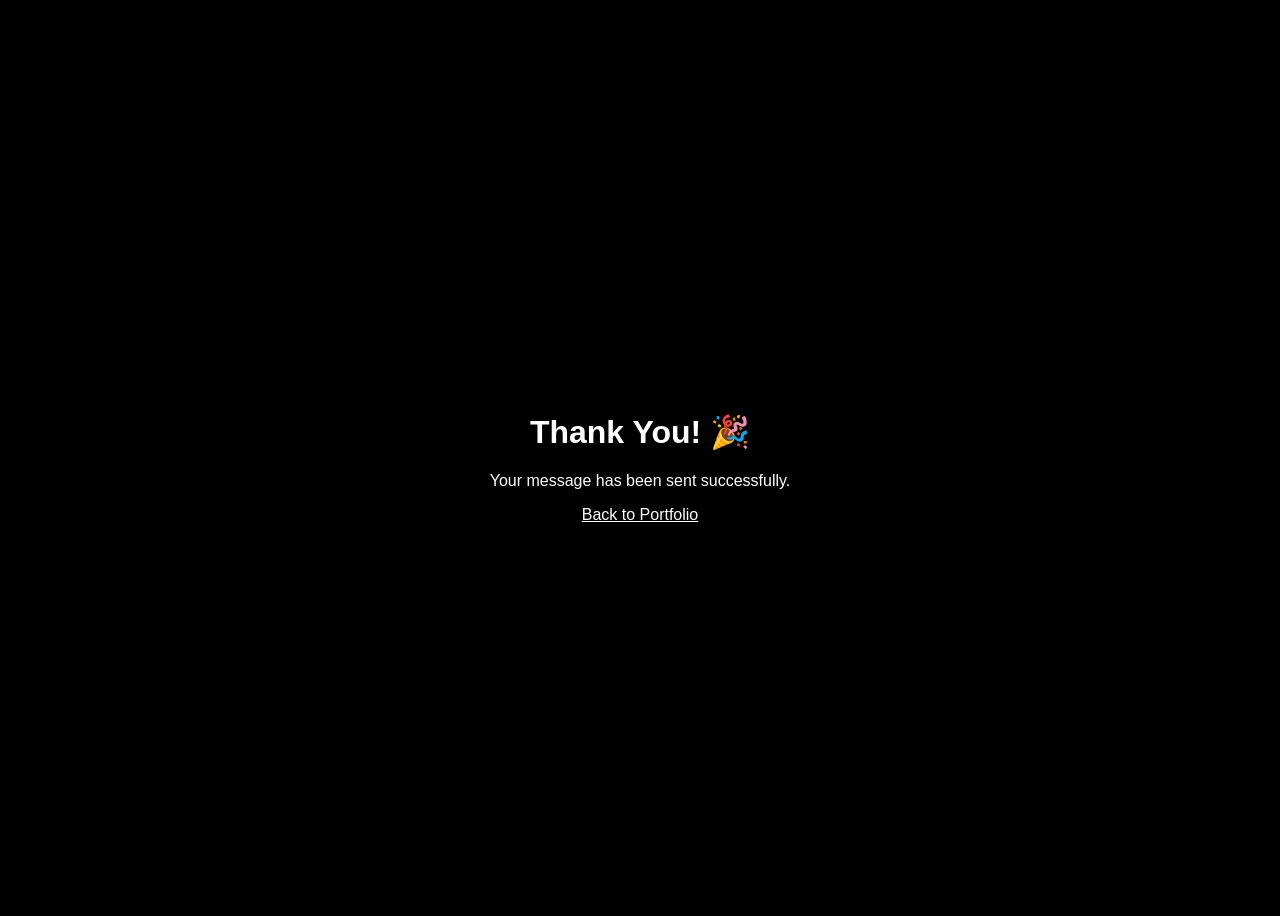
<file: thankyou.html>
<!DOCTYPE html>
<html>
<head>
<title>Thank You</title>
<style>
body{
background:#000;
color:white;
font-family:Poppins,sans-serif;
display:flex;
justify-content:center;
align-items:center;
height:100vh;
text-align:center;
}
a{
color:white;
}
</style>
</head>
<body>

<div>
<h1>Thank You! 🎉</h1>
<p>Your message has been sent successfully.</p>

<a href="index.html">Back to Portfolio</a>
</div>

</body>
</html>
</file>
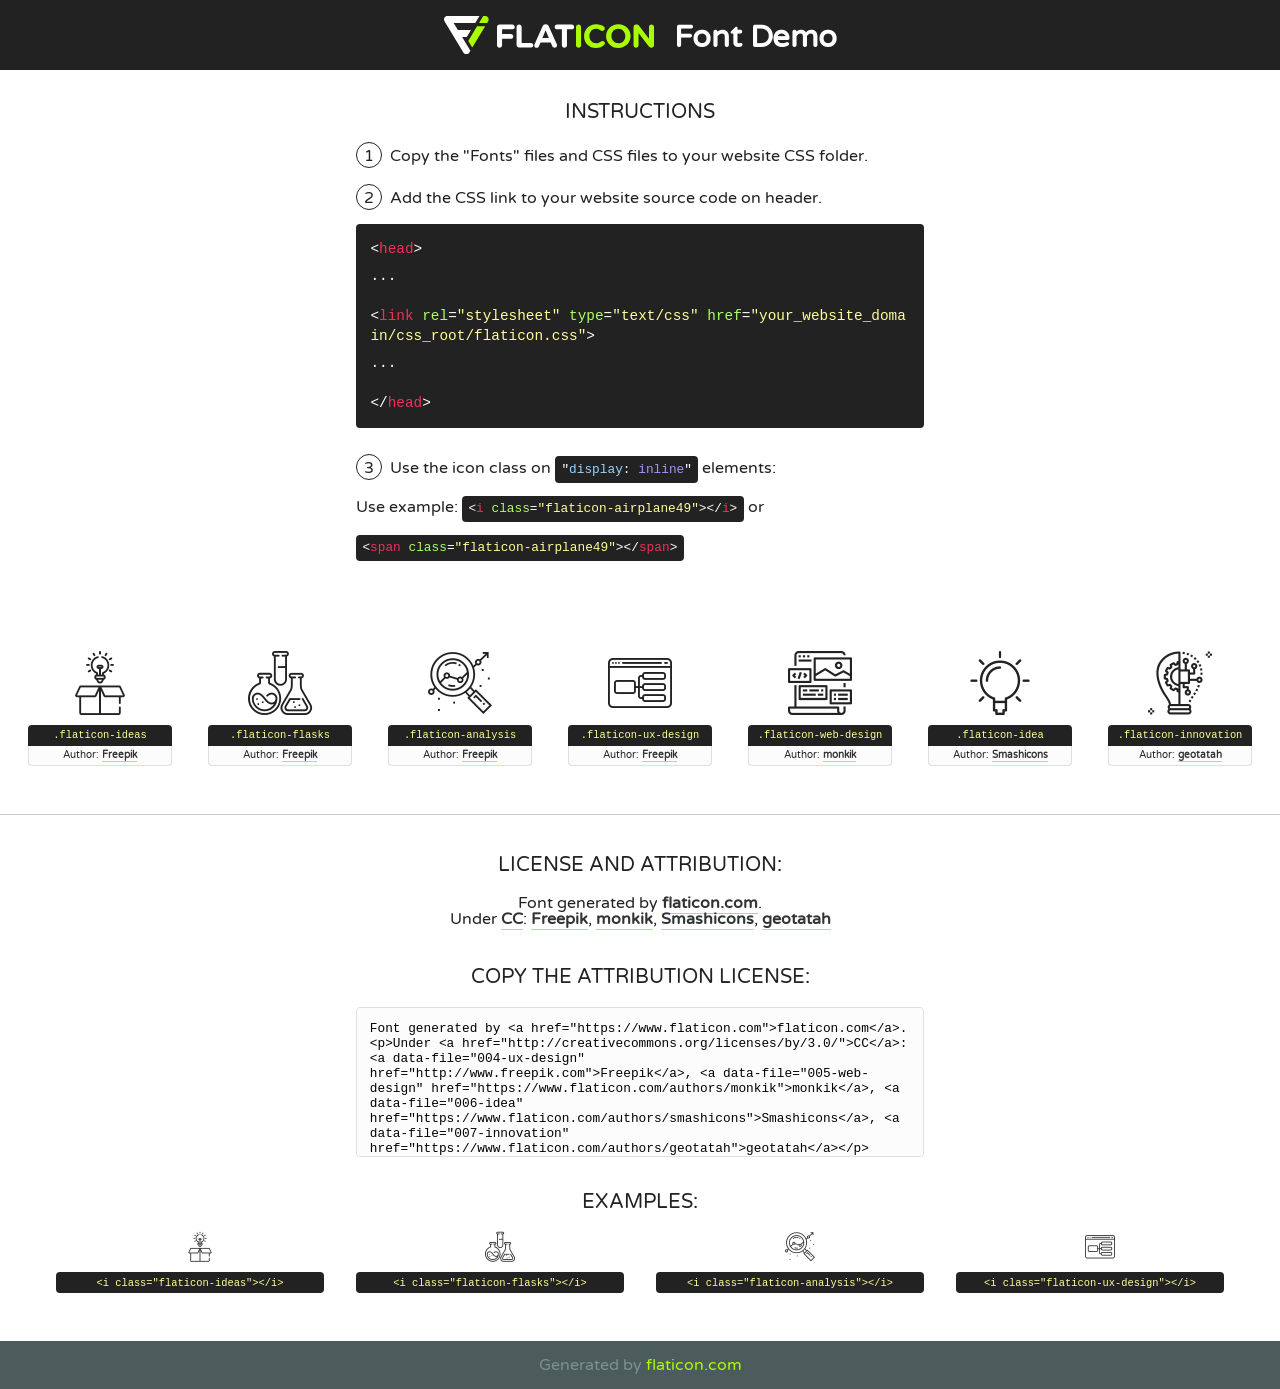
<file: fonts/flaticon/font/flaticon.html>
<!DOCTYPE html>
<!--
  Flaticon icon font: Flaticon
  Creation date: 20/03/2019 02:18
-->
<html>
<!DOCTYPE html>
<html>

<head>
    <title>Flaticon WebFont</title>
    <link href="http://fonts.googleapis.com/css?family=Varela+Round" rel="stylesheet" type="text/css" />
    <link rel="stylesheet" type="text/css" href="flaticon.css">
    <meta charset="UTF-8">
    <style>
    html, body, div, span, applet, object, iframe,
    h1, h2, h3, h4, h5, h6, p, blockquote, pre,
    a, abbr, acronym, address, big, cite, code,
    del, dfn, em, img, ins, kbd, q, s, samp,
    small, strike, strong, sub, sup, tt, var,
    b, u, i, center,
    dl, dt, dd, ol, ul, li,
    fieldset, form, label, legend,
    table, caption, tbody, tfoot, thead, tr, th, td,
    article, aside, canvas, details, embed, 
    figure, figcaption, footer, header, hgroup, 
    menu, nav, output, ruby, section, summary,
    time, mark, audio, video {
        margin: 0;
        padding: 0;
        border: 0;
        font-size: 100%;
        font: inherit;
        vertical-align: baseline;
    }
    /* HTML5 display-role reset for older browsers */
    article, aside, details, figcaption, figure, 
    footer, header, hgroup, menu, nav, section {
        display: block;
    }
    body {
        line-height: 1;
    }
    ol, ul {
        list-style: none;
    }
    blockquote, q {
        quotes: none;
    }
    blockquote:before, blockquote:after,
    q:before, q:after {
        content: '';
        content: none;
    }
    table {
        border-collapse: collapse;
        border-spacing: 0;
    }
    body {
        font-family: 'Varela Round', Helvetica, Arial, sans-serif;
        font-size: 16px;
        color: #222;
    }
    a {
        color: #333;
        border-bottom: 1px solid #a9fd00;
        font-weight: bold;
        text-decoration: none;
    }
    * {
        -moz-box-sizing: border-box;
        -webkit-box-sizing: border-box;
        box-sizing: border-box;
        margin: 0;
        padding: 0;
    }
    [class^="flaticon-"]:before, [class*=" flaticon-"]:before, [class^="flaticon-"]:after, [class*=" flaticon-"]:after {
        font-family: Flaticon;
        font-size: 30px;
        font-style: normal;
        margin-left: 20px;
        color: #333;
    }
    .wrapper {
        max-width: 600px;
        margin: auto;
        padding: 0 1em;
    }
    .title {
        font-size: 1.25em;
        text-align: center;
        margin-bottom: 1em;
        text-transform: uppercase;
    }
    header {
        text-align: center;
        background-color: #222;
        color: #fff;
        padding: 1em;
    }
    header .logo {
        width: 210px;
        height: 38px;
        display: inline-block;
        vertical-align: middle;
        margin-right: 1em;
        border: none;
    }
    header strong {
        font-size: 1.95em;
        font-weight: bold;
        vertical-align: middle;
        margin-top: 5px;
        display: inline-block;
    }
    .demo {
        margin: 2em auto;
        line-height: 1.25em;
    }
    .demo ul li {
        margin-bottom: 1em;
    }
    .demo ul li .num {
        color: #222;
        border-radius: 20px;
        display: inline-block;
        width: 26px;
        padding: 3px;
        height: 26px;
        text-align: center;
        margin-right: 0.5em;
        border: 1px solid #222;
    }
    .demo ul li code {
        background-color: #222;
        border-radius: 4px;
        padding: 0.25em 0.5em;
        display: inline-block;
        color: #fff;
        font-family: Consolas,Monaco,Lucida Console,Liberation Mono,DejaVu Sans Mono,Bitstream Vera Sans Mono,Courier New, monospace;
        font-weight: lighter;
        margin-top: 1em;
        font-size: 0.8em;
        word-break: break-all;
    }
    .demo ul li code.big {
        padding: 1em;
        font-size: 0.9em;
    }
    .demo ul li code .red {
        color: #EF3159;
    }
    .demo ul li code .green {
        color: #ACFF65;
    }
    .demo ul li code .yellow {
        color: #FFFF99;
    }
    .demo ul li code .blue {
        color: #99D3FF;
    }
    .demo ul li code .purple {
        color: #A295FF;
    }
    .demo ul li code .dots {
        margin-top: 0.5em;
        display: block;
    }
    #glyphs {
        border-bottom: 1px solid #ccc;
        padding: 2em 0;
        text-align: center;
    }
    .glyph {
        display: inline-block;
        width: 9em;
        margin: 1em;
        text-align: center;
        vertical-align: top;
        background: #FFF;
    }
    .glyph .glyph-icon {
        padding: 10px;
        display: block;
        font-family:"Flaticon";
        font-size: 64px;
        line-height: 1;
    }
    .glyph .glyph-icon:before {
        font-size: 64px;
        color: #222;
        margin-left: 0;
    }
    .class-name {
        font-size: 0.65em;
        background-color: #222;
        color: #fff;
        border-radius: 4px 4px 0 0;
        padding: 0.5em;
        color: #FFFF99;
        font-family: Consolas,Monaco,Lucida Console,Liberation Mono,DejaVu Sans Mono,Bitstream Vera Sans Mono,Courier New, monospace;
    }
    .author-name {
        font-size: 0.6em;
        background-color: #fcfcfd;
        border: 1px solid #DEDEE4;
        border-top: 0;
        border-radius: 0 0 4px 4px;
        padding: 0.5em;
    }
    .class-name:last-child {
        font-size: 10px;
        color:#888;
    }
    .class-name:last-child a {
        font-size: 10px;
        color:#555;
    }
    .class-name:last-child a:hover {
        color:#a9fd00;
    }
    .glyph > input {
        display: block;
        width: 100px;
        margin: 5px auto;
        text-align: center;
        font-size: 12px;
        cursor: text;
    }
    .glyph > input.icon-input {
        font-family:"Flaticon";
        font-size: 16px;
        margin-bottom: 10px;
    }
    .attribution .title {
        margin-top: 2em;
    }
    .attribution textarea {
        background-color: #fcfcfd;
        padding: 1em;
        border: none;
        box-shadow: none;
        border: 1px solid #DEDEE4;
        border-radius: 4px;
        resize: none;
        width: 100%;
        height: 150px;
        font-size: 0.8em;
        font-family: Consolas,Monaco,Lucida Console,Liberation Mono,DejaVu Sans Mono,Bitstream Vera Sans Mono,Courier New, monospace;
        -webkit-appearance: none;
    }
    .iconsuse {
        margin: 2em auto;
        text-align: center;
        max-width: 1200px;
    }
    .iconsuse:after {
        content: '';
        display: table;
        clear: both;
    }
    .iconsuse .image {
        float: left;
        width: 25%;
        padding: 0 1em;
    }
    .iconsuse .image p {
        margin-bottom: 1em;
    }
    .iconsuse .image span {
        display: block;
        font-size: 0.65em;
        background-color: #222;
        color: #fff;
        border-radius: 4px;
        padding: 0.5em;
        color: #FFFF99;
        margin-top: 1em;
        font-family: Consolas,Monaco,Lucida Console,Liberation Mono,DejaVu Sans Mono,Bitstream Vera Sans Mono,Courier New, monospace;
    }
    #footer {
        text-align: center;
        background-color: #4C5B5C;
        color: #7c9192;
        padding: 1em;
    }
    #footer a {
        border: none;
        color: #a9fd00;
        font-weight: normal;
    }
    @media (max-width: 960px) {
        .iconsuse .image {
            width: 50%;
        }
    }
    @media (max-width: 560px) {
        .iconsuse .image {
            width: 100%;
        }
    }
    </style>
</head>

<body class="characters-off">

    <header>
        <a href="https://www.flaticon.com" target="_blank" class="logo">
            <svg version="1.1" xmlns="http://www.w3.org/2000/svg" xmlns:xlink="http://www.w3.org/1999/xlink" xmlns:a="http://ns.adobe.com/AdobeSVGViewerExtensions/3.0/" viewBox="0 0 560.875 102.036" enable-background="new 0 0 560.875 102.036" xml:space="preserve">
                <defs>
                </defs>
                <g>
                    <g class="letters">
                        <path fill="#ffffff" d="M141.596,29.675c0-3.777,2.985-6.767,6.764-6.767h34.438c3.426,0,6.15,2.728,6.15,6.15
                        c0,3.43-2.724,6.149-6.15,6.149h-27.674v13.091h23.719c3.429,0,6.151,2.724,6.151,6.15c0,3.43-2.723,6.149-6.151,6.149h-23.719
                        v17.574c0,3.773-2.986,6.761-6.764,6.761c-3.779,0-6.764-2.989-6.764-6.761V29.675z"></path>
                        <path fill="#ffffff" d="M193.844,29.149c0-3.781,2.985-6.767,6.764-6.767c3.776,0,6.763,2.985,6.763,6.767v42.957h25.039
                        c3.426,0,6.149,2.726,6.149,6.153c0,3.425-2.723,6.15-6.149,6.15h-31.802c-3.779,0-6.764-2.986-6.764-6.768V29.149z"></path>
                        <path fill="#ffffff" d="M241.891,75.71l21.438-48.407c1.492-3.341,4.215-5.357,7.906-5.357h0.792
                        c3.686,0,6.323,2.017,7.815,5.357l21.439,48.407c0.436,0.967,0.701,1.845,0.701,2.723c0,3.602-2.809,6.501-6.414,6.501
                        c-3.161,0-5.269-1.845-6.499-4.655l-4.132-9.661h-27.059l-4.301,10.102c-1.144,2.631-3.426,4.214-6.237,4.214
                        c-3.517,0-6.24-2.81-6.24-6.325C241.1,77.64,241.451,76.677,241.891,75.71z M279.932,58.666l-8.521-20.297l-8.526,20.297H279.932
                        z"></path>
                        <path fill="#ffffff" d="M314.864,35.387H301.86c-3.429,0-6.239-2.813-6.239-6.238c0-3.429,2.811-6.24,6.239-6.24h39.533
                        c3.426,0,6.237,2.811,6.237,6.24c0,3.425-2.811,6.238-6.237,6.238h-13.001v42.785c0,3.773-2.99,6.761-6.764,6.761
                        c-3.779,0-6.764-2.989-6.764-6.761V35.387z"></path>
                        <path fill="#A9FD00" d="M352.615,29.149c0-3.781,2.985-6.767,6.767-6.767c3.774,0,6.761,2.985,6.761,6.767v49.024
                        c0,3.773-2.987,6.761-6.761,6.761c-3.781,0-6.767-2.989-6.767-6.761V29.149z"></path>
                        <path fill="#A9FD00" d="M374.132,53.836v-0.179c0-17.481,13.178-31.801,32.065-31.801c9.22,0,15.459,2.458,20.557,6.238
                        c1.402,1.054,2.637,2.985,2.637,5.357c0,3.692-2.985,6.59-6.681,6.59c-1.845,0-3.071-0.702-4.044-1.319
                        c-3.776-2.813-7.729-4.393-12.562-4.393c-10.364,0-17.831,8.611-17.831,19.154v0.173c0,10.542,7.291,19.329,17.831,19.329
                        c5.715,0,9.492-1.756,13.359-4.834c1.049-0.874,2.458-1.491,4.039-1.491c3.429,0,6.325,2.813,6.325,6.236
                        c0,2.106-1.056,3.78-2.282,4.834c-5.539,4.834-12.036,7.733-21.878,7.733C387.572,85.464,374.132,71.493,374.132,53.836z"></path>
                        <path fill="#A9FD00" d="M433.009,53.836v-0.179c0-17.481,13.79-31.801,32.766-31.801c18.981,0,32.592,14.143,32.592,31.628v0.173
                        c0,17.483-13.785,31.807-32.769,31.807C446.625,85.464,433.009,71.32,433.009,53.836z M484.224,53.836v-0.179
                        c0-10.539-7.725-19.326-18.626-19.326c-10.893,0-18.449,8.611-18.449,19.154v0.173c0,10.542,7.73,19.329,18.626,19.329
                        C476.676,72.986,484.224,64.378,484.224,53.836z"></path>
                        <path fill="#A9FD00" d="M506.233,29.321c0-3.774,2.99-6.763,6.767-6.763h1.401c3.252,0,5.183,1.583,7.029,3.953l26.093,34.265
                        V29.059c0-3.692,2.99-6.677,6.681-6.677c3.683,0,6.671,2.985,6.671,6.677v48.934c0,3.78-2.987,6.765-6.764,6.765h-0.436
                        c-3.257,0-5.188-1.581-7.034-3.953l-27.056-35.492v32.944c0,3.687-2.985,6.676-6.678,6.676c-3.683,0-6.673-2.989-6.673-6.676
                        V29.321z"></path>
                    </g>
                    <g class="insignia">
                        <path fill="#ffffff" d="M48.372,56.137h12.517l11.156-18.537H37.186L25.688,18.539h57.825L94.668,0H9.271
                        C5.925,0,2.842,1.801,1.198,4.716c-1.644,2.907-1.593,6.482,0.134,9.343l50.38,83.501c1.678,2.781,4.689,4.476,7.938,4.476
                        c3.246,0,6.257-1.695,7.935-4.476l2.898-4.804L48.372,56.137z"></path>
                        <g class="i">
                            <path fill="#A9FD00" d="M93.575,18.539h0.031v0.004l21.652,0.004l2.705-4.488c1.727-2.861,1.778-6.436,0.133-9.343
                            C116.454,1.801,113.371,0,110.026,0h-5.294L93.575,18.539z"></path>
                            <polygon fill="#A9FD00" points="88.291,27.356 64.725,66.486 75.519,84.404 109.942,27.356"></polygon>
                        </g>
                    </g>
                </g>
            </svg>
        </a>
        <strong>Font Demo</strong>
    </header>


    <section class="demo wrapper">

        <p class="title">Instructions</p>

        <ul>
            <li>
                <span class="num">1</span>Copy the "Fonts" files and CSS files to your website CSS folder.
            </li>
            <li>
                <span class="num">2</span>Add the CSS link to your website source code on header.
                <code class="big">
                    &lt;<span class="red">head</span>&gt;
                    <br/><span class="dots">...</span>
                    <br/>&lt;<span class="red">link</span> <span class="green">rel</span>=<span class="yellow">"stylesheet"</span> <span class="green">type</span>=<span class="yellow">"text/css"</span> <span class="green">href</span>=<span class="yellow">"your_website_domain/css_root/flaticon.css"</span>&gt;
                    <br/><span class="dots">...</span>
                    <br/>&lt;/<span class="red">head</span>&gt;
                </code>
            </li>

            <li>
                <p>
                    <span class="num">3</span>Use the icon class on <code>"<span class="blue">display</span>:<span class="purple"> inline</span>"</code> elements:
                    <br />
                    Use example: <code>&lt;<span class="red">i</span> <span class="green">class</span>=<span class="yellow">&quot;flaticon-airplane49&quot;</span>&gt;&lt;/<span class="red">i</span>&gt;</code> or <code>&lt;<span class="red">span</span> <span class="green">class</span>=<span class="yellow">&quot;flaticon-airplane49&quot;</span>&gt;&lt;/<span class="red">span</span>&gt;</code>
            </li>
        </ul>

    </section>




   <section id="glyphs">          
    
      
        <div class="glyph"><div class="glyph-icon flaticon-ideas"></div>
            <div class="class-name">.flaticon-ideas</div>
            <div class="author-name">Author: <a data-file="001-ideas" href="http://www.freepik.com">Freepik</a> </div> 
        </div>        
        
        <div class="glyph"><div class="glyph-icon flaticon-flasks"></div>
            <div class="class-name">.flaticon-flasks</div>
            <div class="author-name">Author: <a data-file="002-flasks" href="http://www.freepik.com">Freepik</a> </div> 
        </div>        
        
        <div class="glyph"><div class="glyph-icon flaticon-analysis"></div>
            <div class="class-name">.flaticon-analysis</div>
            <div class="author-name">Author: <a data-file="003-analysis" href="http://www.freepik.com">Freepik</a> </div> 
        </div>        
        
        <div class="glyph"><div class="glyph-icon flaticon-ux-design"></div>
            <div class="class-name">.flaticon-ux-design</div>
            <div class="author-name">Author: <a data-file="004-ux-design" href="http://www.freepik.com">Freepik</a> </div> 
        </div>        
        
        <div class="glyph"><div class="glyph-icon flaticon-web-design"></div>
            <div class="class-name">.flaticon-web-design</div>
            <div class="author-name">Author: <a data-file="005-web-design" href="https://www.flaticon.com/authors/monkik">monkik</a> </div> 
        </div>        
        
        <div class="glyph"><div class="glyph-icon flaticon-idea"></div>
            <div class="class-name">.flaticon-idea</div>
            <div class="author-name">Author: <a data-file="006-idea" href="https://www.flaticon.com/authors/smashicons">Smashicons</a> </div> 
        </div>        
        
        <div class="glyph"><div class="glyph-icon flaticon-innovation"></div>
            <div class="class-name">.flaticon-innovation</div>
            <div class="author-name">Author: <a data-file="007-innovation" href="https://www.flaticon.com/authors/geotatah">geotatah</a> </div> 
        </div>        
        

    </section>



    <section class="attribution wrapper"   style="text-align:center;">

      <div class="title">License and attribution:</div><div class="attrDiv">Font generated by <a href="https://www.flaticon.com">flaticon.com</a>. <div><p>Under <a href="http://creativecommons.org/licenses/by/3.0/">CC</a>: <a data-file="004-ux-design" href="http://www.freepik.com">Freepik</a>, <a data-file="005-web-design" href="https://www.flaticon.com/authors/monkik">monkik</a>, <a data-file="006-idea" href="https://www.flaticon.com/authors/smashicons">Smashicons</a>, <a data-file="007-innovation" href="https://www.flaticon.com/authors/geotatah">geotatah</a></p>  </div>
      </div>
      <div class="title">Copy the Attribution License:</div>

    <textarea onclick="this.focus();this.select();">Font generated by &lt;a href=&quot;https://www.flaticon.com&quot;&gt;flaticon.com&lt;/a&gt;. <p>Under <a href="http://creativecommons.org/licenses/by/3.0/">CC</a>: <a data-file="004-ux-design" href="http://www.freepik.com">Freepik</a>, <a data-file="005-web-design" href="https://www.flaticon.com/authors/monkik">monkik</a>, <a data-file="006-idea" href="https://www.flaticon.com/authors/smashicons">Smashicons</a>, <a data-file="007-innovation" href="https://www.flaticon.com/authors/geotatah">geotatah</a></p>  
     </textarea>

    </section>

    <section class="iconsuse">

          <div class="title">Examples:</div>            
             
            <div class="image">
                <p>
                    <i class="glyph-icon flaticon-ideas"></i> 
                    <span>&lt;i class=&quot;flaticon-ideas&quot;&gt;&lt;/i&gt;</span>
                </p>
            </div>
            
            <div class="image">
                <p>
                    <i class="glyph-icon flaticon-flasks"></i> 
                    <span>&lt;i class=&quot;flaticon-flasks&quot;&gt;&lt;/i&gt;</span>
                </p>
            </div>
            
            <div class="image">
                <p>
                    <i class="glyph-icon flaticon-analysis"></i> 
                    <span>&lt;i class=&quot;flaticon-analysis&quot;&gt;&lt;/i&gt;</span>
                </p>
            </div>
            
            <div class="image">
                <p>
                    <i class="glyph-icon flaticon-ux-design"></i> 
                    <span>&lt;i class=&quot;flaticon-ux-design&quot;&gt;&lt;/i&gt;</span>
                </p>
            </div>
                       
        </div>
                            
    </section>

<div id="footer">
    <div>Generated by <a href="https://www.flaticon.com">flaticon.com</a>
    </div>
</div>



</body>
</html>
</file>
<file: fonts/flaticon/font/flaticon.css>
/*
  	Flaticon icon font: Flaticon
  	Creation date: 20/03/2019 02:18
  	*/

@font-face {
  font-family: "Flaticon";
  src: url("./Flaticon.eot");
  src: url("./Flaticon.eot?#iefix") format("embedded-opentype"),
       url("./Flaticon.woff2") format("woff2"),
       url("./Flaticon.woff") format("woff"),
       url("./Flaticon.ttf") format("truetype"),
       url("./Flaticon.svg#Flaticon") format("svg");
  font-weight: normal;
  font-style: normal;
}

@media screen and (-webkit-min-device-pixel-ratio:0) {
  @font-face {
    font-family: "Flaticon";
    src: url("./Flaticon.svg#Flaticon") format("svg");
  }
}

[class^="flaticon-"]:before, [class*=" flaticon-"]:before,
[class^="flaticon-"]:after, [class*=" flaticon-"]:after {   
  font-family: Flaticon;
        font-size: 20px;
font-style: normal;
margin-left: 20px;
}

.flaticon-ideas:before { content: "\f100"; }
.flaticon-flasks:before { content: "\f101"; }
.flaticon-analysis:before { content: "\f102"; }
.flaticon-ux-design:before { content: "\f103"; }
.flaticon-web-design:before { content: "\f104"; }
.flaticon-idea:before { content: "\f105"; }
.flaticon-innovation:before { content: "\f106"; }
</file>
